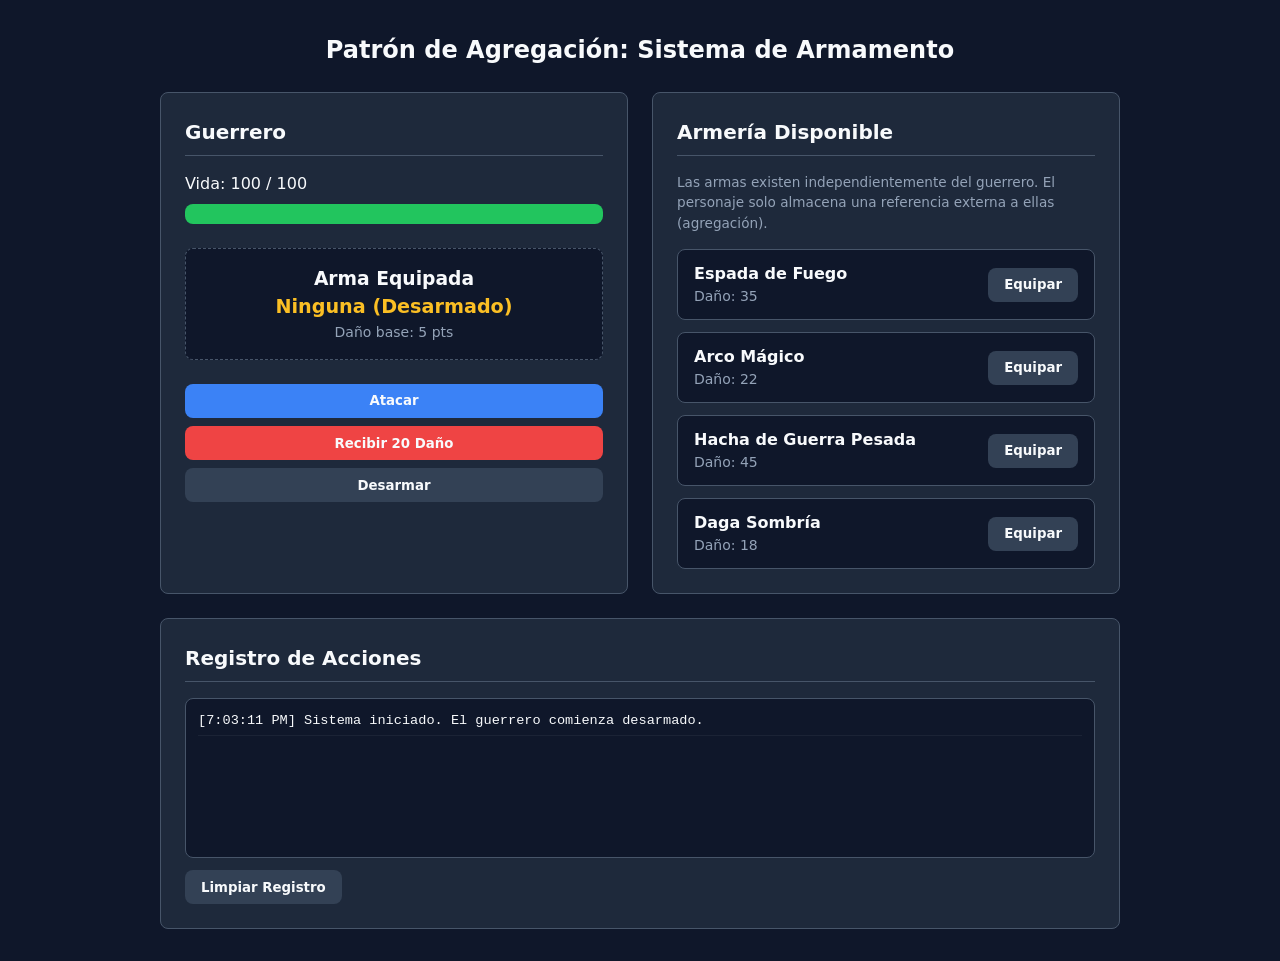
<file: index.html>
<!DOCTYPE html>
<html lang="es">
<head>
    <meta charset="UTF-8">
    <meta name="viewport" content="width=device-width, initial-scale=1.0">
    <title>Demostración de Agregación: Guerrero y Armas</title>
    <link rel="stylesheet" href="styles.css">
    <script src="app.js" defer></script>
</head>
<body>

    <main class="contenedor-principal">
        <header>
            <h1>Patrón de Agregación: Sistema de Armamento</h1>
        </header>

        <section class="panel-juego">
            <!-- Entidad Guerrero -->
            <article class="tarjeta-personaje">
                <h2 id="personaje-nombre">Guerrero</h2>
                
                <div class="medidor-vida">
                    <label for="barra-vida">Vida: <span id="texto-vida">100 / 100</span></label>
                    <progress id="barra-vida" value="100" max="100"></progress>
                </div>

                <div class="ranura-arma">
                    <h3>Arma Equipada</h3>
                    <p id="arma-nombre" class="texto-destacado">Ninguna</p>
                    <p id="arma-danio" class="texto-secundario">Daño base: 0</p>
                </div>

                <div class="acciones-personaje">
                    <button id="btn-atacar" class="btn btn-accion">Atacar</button>
                    <button id="btn-recibir-danio" class="btn btn-peligro">Recibir 20 Daño</button>
                    <button id="btn-desarmar" class="btn btn-secundario">Desarmar</button>
                </div>
            </article>

            <!-- Armería Externa (Independiente del Guerrero) -->
            <aside class="panel-armeria">
                <h2>Armería Disponible</h2>
                <p class="descripcion-concepto">
                    Las armas existen independientemente del guerrero. El personaje solo almacena una referencia externa a ellas (agregación).
                </p>
                <div id="lista-armas" class="grilla-armas">
                    <!-- Los elementos se generan desde JS vinculando eventos -->
                </div>
            </aside>
        </section>

        <!-- Registro de Eventos -->
        <section class="panel-log">
            <h2>Registro de Acciones</h2>
            <div id="registro" class="caja-log"></div>
            <button id="btn-limpiar-log" class="btn btn-secundario">Limpiar Registro</button>
        </section>
    </main>

</body>
</html>
</file>
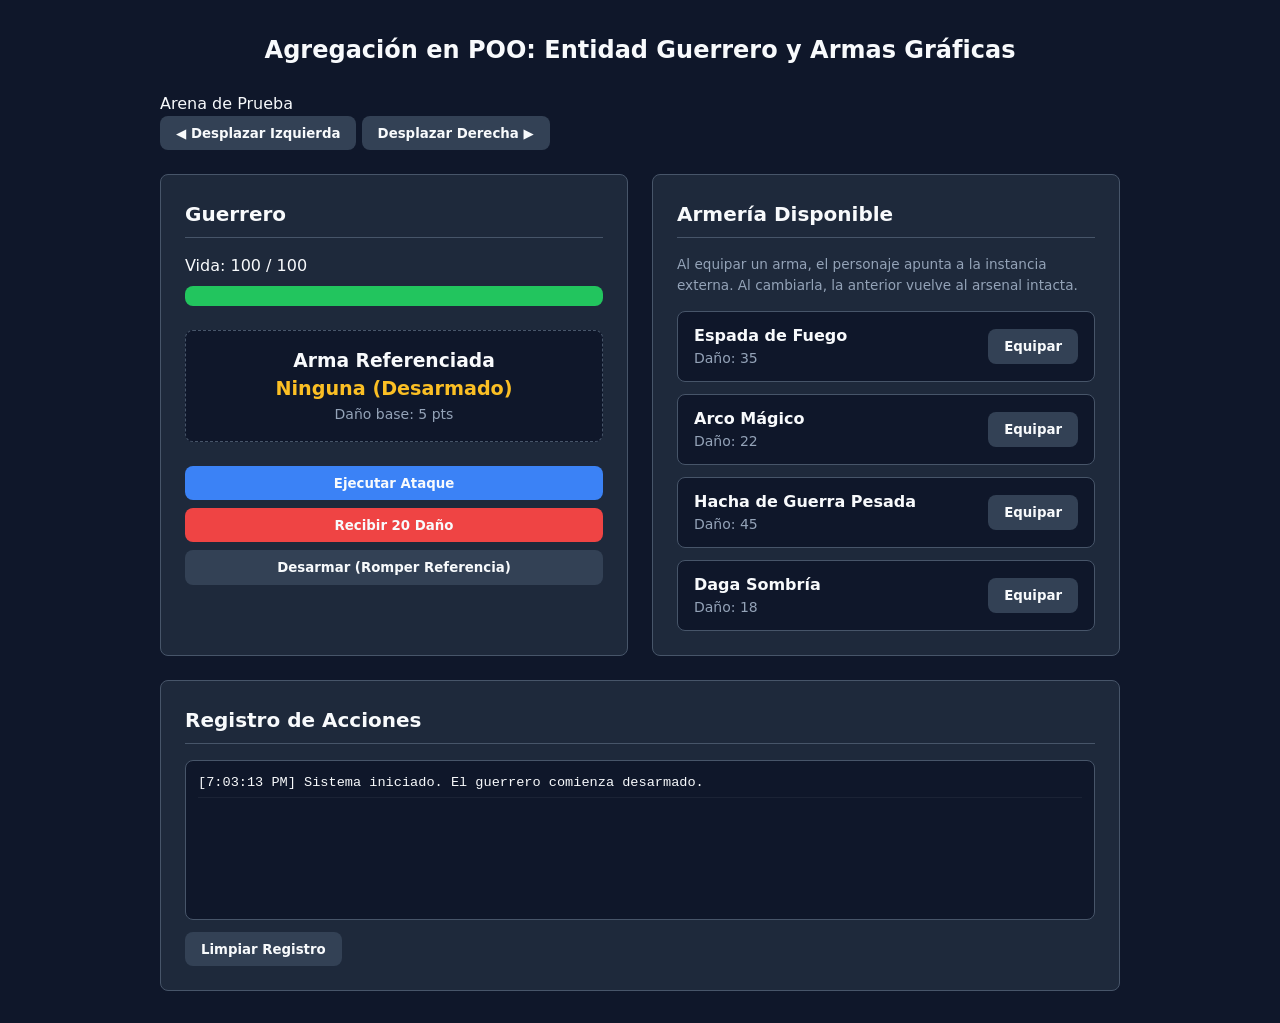
<file: index-Refactoring.html>
<!DOCTYPE html>
<html lang="es">
<head>
    <meta charset="UTF-8">
    <meta name="viewport" content="width=device-width, initial-scale=1.0">
    <title>Guerrero: Agregación con Animaciones y Gráficos</title>
    <link rel="stylesheet" href="styles.css">
    <script src="app.js" defer></script>
</head>
<body>

    <main class="contenedor-principal">
        <header>
            <h1>Agregación en POO: Entidad Guerrero y Armas Gráficas</h1>
        </header>

        <!-- Escenario Visual -->
        <section class="zona-escenario">
            <div class="indicador-entorno">Arena de Prueba</div>
            <div id="escenario" class="escenario">
                <!-- Muñeco del Guerrero -->
                <div id="guerrero-visual" class="personaje-grafico">
                    <div class="cabeza">
                        <div class="casco-cresta"></div>
                        <div class="casco"></div>
                        <div class="visera"></div>
                    </div>
                    <div class="torso">
                        <div class="peto"></div>
                    </div>
                    <div class="extremidad pierna pierna-izq"></div>
                    <div class="extremidad pierna pierna-der"></div>
                    <div class="extremidad brazo brazo-izq"></div>
                    <div class="extremidad brazo brazo-der">
                        <!-- Ranura de Agregación: El arma externa se monta visualmente aquí -->
                        <div id="contenedor-arma-visual" class="arma-slot sin-arma"></div>
                    </div>
                </div>
                <div class="suelo"></div>
            </div>

            <!-- Controles de Desplazamiento Directo -->
            <div class="barra-movimiento">
                <button id="btn-mover-izq" class="btn btn-secundario">◀ Desplazar Izquierda</button>
                <button id="btn-mover-der" class="btn btn-secundario">Desplazar Derecha ▶</button>
            </div>
        </section>

        <!-- Tablero de Control y Atributos -->
        <section class="panel-juego">
            <article class="tarjeta-personaje">
                <h2 id="personaje-nombre">Guerrero</h2>
                
                <div class="medidor-vida">
                    <label for="barra-vida">Vida: <span id="texto-vida">100 / 100</span></label>
                    <progress id="barra-vida" value="100" max="100"></progress>
                </div>

                <div class="ranura-arma">
                    <h3>Arma Referenciada</h3>
                    <p id="arma-nombre" class="texto-destacado">Desarmado</p>
                    <p id="arma-danio" class="texto-secundario">Daño base: 5</p>
                </div>

                <div class="acciones-personaje">
                    <button id="btn-atacar" class="btn btn-accion">Ejecutar Ataque</button>
                    <button id="btn-recibir-danio" class="btn btn-peligro">Recibir 20 Daño</button>
                    <button id="btn-desarmar" class="btn btn-secundario">Desarmar (Romper Referencia)</button>
                </div>
            </article>

            <!-- Armería Externa (Independiente del Guerrero) -->
            <aside class="panel-armeria">
                <h2>Armería Disponible</h2>
                <p class="descripcion-concepto">
                    Al equipar un arma, el personaje apunta a la instancia externa. Al cambiarla, la anterior vuelve al arsenal intacta.
                </p>
                <div id="lista-armas" class="grilla-armas">
                    <!-- Se inyecta dinámicamente con JavaScript -->
                </div>
            </aside>
        </section>

        <!-- Registro de Eventos -->
        <section class="panel-log">
            <h2>Registro de Acciones</h2>
            <div id="registro" class="caja-log"></div>
            <button id="btn-limpiar-log" class="btn btn-secundario">Limpiar Registro</button>
        </section>
    </main>

</body>
</html>
</file>
<file: styles.css>
:root {
    --color-fondo: #0f172a;
    --color-superficie: #1e293b;
    --color-superficie-hover: #334155;
    --color-borde: #475569;
    --color-texto: #f8fafc;
    --color-texto-muted: #94a3b8;
    --color-primario: #3b82f6;
    --color-primario-hover: #2563eb;
    --color-peligro: #ef4444;
    --color-peligro-hover: #dc2626;
    --color-exito: #22c55e;
    --color-resaltado: #fbbf24;
    --borde-radio: 8px;
    --fuente-base: system-ui, -apple-system, BlinkMacSystemFont, 'Segoe UI', Roboto, sans-serif;
}

* {
    box-sizing: border-box;
    margin: 0;
    padding: 0;
}

body {
    background-color: var(--color-fondo);
    color: var(--color-texto);
    font-family: var(--fuente-base);
    line-height: 1.5;
    padding: 2rem 1rem;
}

.contenedor-principal {
    max-width: 960px;
    margin: 0 auto;
    display: flex;
    flex-direction: column;
    gap: 1.5rem;
}

header h1 {
    font-size: 1.5rem;
    font-weight: 700;
    text-align: center;
    color: var(--color-texto);
}

.panel-juego {
    display: grid;
    grid-template-columns: 1fr 1fr;
    gap: 1.5rem;
}

@media (max-width: 768px) {
    .panel-juego {
        grid-template-columns: 1fr;
    }
}

.tarjeta-personaje,
.panel-armeria,
.panel-log {
    background-color: var(--color-superficie);
    border: 1px solid var(--color-borde);
    border-radius: var(--borde-radio);
    padding: 1.5rem;
}

.tarjeta-personaje h2,
.panel-armeria h2,
.panel-log h2 {
    font-size: 1.25rem;
    margin-bottom: 1rem;
    border-bottom: 1px solid var(--color-borde);
    padding-bottom: 0.5rem;
}

.medidor-vida {
    display: flex;
    flex-direction: column;
    gap: 0.5rem;
    margin-bottom: 1.5rem;
}

progress {
    width: 100%;
    height: 1.25rem;
    border-radius: var(--borde-radio);
    overflow: hidden;
}

progress::-webkit-progress-bar {
    background-color: #334155;
}

progress::-webkit-progress-value {
    background-color: var(--color-exito);
    transition: width 0.3s ease;
}

.ranura-arma {
    background-color: var(--color-fondo);
    border: 1px dashed var(--color-borde);
    border-radius: var(--borde-radio);
    padding: 1rem;
    text-align: center;
    margin-bottom: 1.5rem;
}

.texto-destacado {
    font-size: 1.2rem;
    font-weight: 600;
    color: var(--color-resaltado);
}

.texto-secundario {
    font-size: 0.875rem;
    color: var(--color-texto-muted);
}

.descripcion-concepto {
    font-size: 0.85rem;
    color: var(--color-texto-muted);
    margin-bottom: 1rem;
}

.acciones-personaje {
    display: flex;
    flex-direction: column;
    gap: 0.5rem;
}

.grilla-armas {
    display: flex;
    flex-direction: column;
    gap: 0.75rem;
}

.tarjeta-item-arma {
    background-color: var(--color-fondo);
    border: 1px solid var(--color-borde);
    border-radius: var(--borde-radio);
    padding: 0.75rem 1rem;
    display: flex;
    justify-content: space-between;
    align-items: center;
}

.tarjeta-item-arma.equipada {
    border-color: var(--color-resaltado);
    background-color: rgba(251, 191, 36, 0.05);
}

.btn {
    appearance: none;
    border: none;
    border-radius: var(--borde-radio);
    padding: 0.6rem 1rem;
    font-weight: 600;
    cursor: pointer;
    font-family: inherit;
    transition: background-color 0.2s ease;
}

.btn-accion {
    background-color: var(--color-primario);
    color: var(--color-texto);
}

.btn-accion:hover {
    background-color: var(--color-primario-hover);
}

.btn-peligro {
    background-color: var(--color-peligro);
    color: var(--color-texto);
}

.btn-peligro:hover {
    background-color: var(--color-peligro-hover);
}

.btn-secundario {
    background-color: var(--color-superficie-hover);
    color: var(--color-texto);
}

.btn-secundario:hover {
    background-color: var(--color-borde);
}

.caja-log {
    background-color: var(--color-fondo);
    border: 1px solid var(--color-borde);
    border-radius: var(--borde-radio);
    padding: 0.75rem;
    height: 160px;
    overflow-y: auto;
    font-family: monospace;
    font-size: 0.85rem;
    display: flex;
    flex-direction: column;
    gap: 0.25rem;
    margin-bottom: 0.75rem;
}

.linea-log {
    border-bottom: 1px solid rgba(255, 255, 255, 0.05);
    padding-bottom: 0.2rem;
}
</file>
